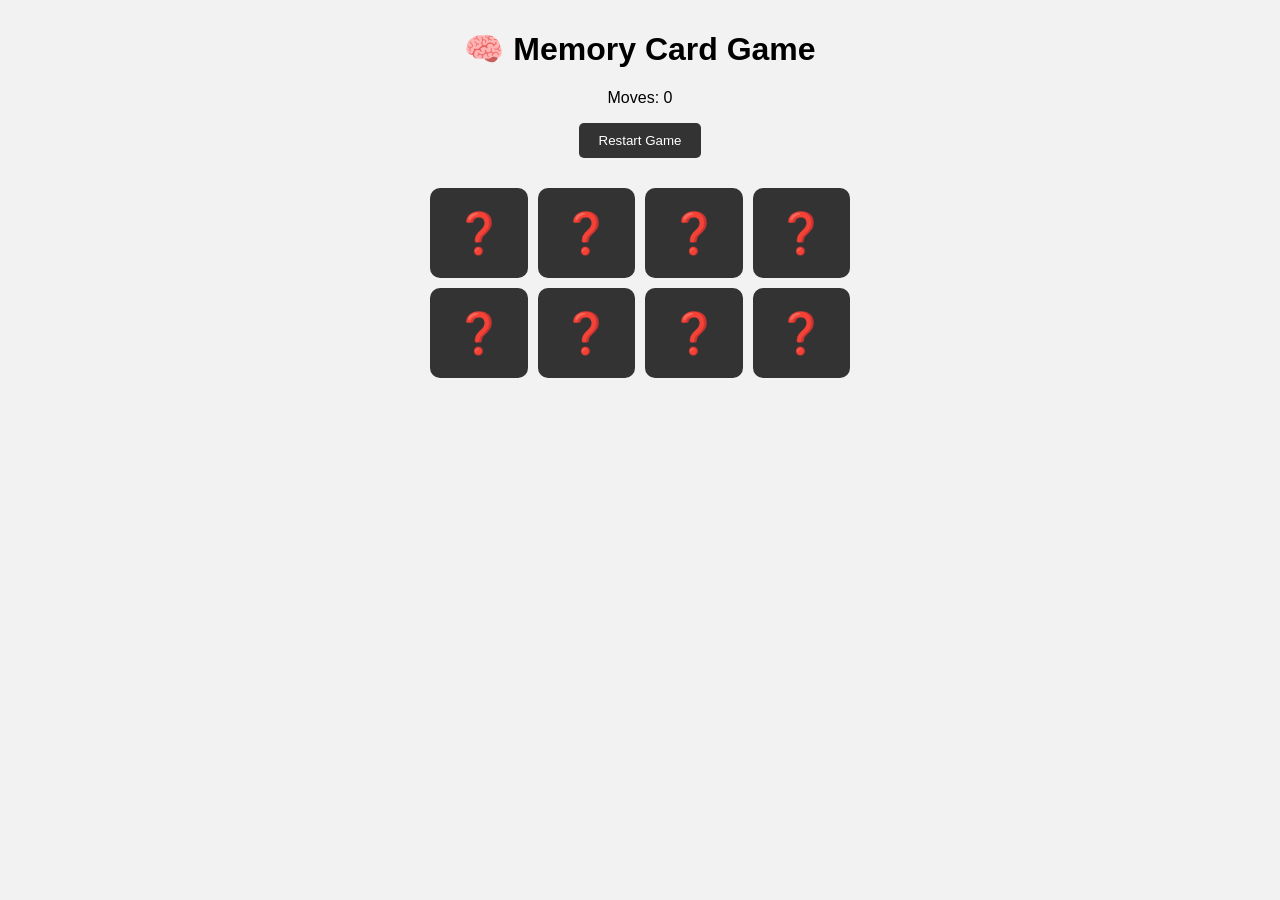
<file: Memory-Card-Game/index.html>
<!DOCTYPE html>
<html>
<head>
    <title>Memory Card Game</title>
    <link rel="stylesheet" href="style.css">
</head>

<body>

    <h1>🧠 Memory Card Game</h1>

    <div class="info">
        <p>Moves: <span id="moves">0</span></p>
        <button onclick="restartGame()">Restart Game</button>
    </div>

    <div class="game-board" id="gameBoard"></div>

    <script src="script.js"></script>

</body>
</html>
</file>
<file: Memory-Card-Game/style.css>
body {
    font-family: Arial, sans-serif;
    text-align: center;
    background-color: #f2f2f2;
}

h1 {
    margin-top: 30px;
}

.info {
    margin: 20px;
}

button {
    padding: 10px 20px;
    border: none;
    background-color: #333;
    color: white;
    cursor: pointer;
    border-radius: 5px;
}

.game-board {
    width: 420px;
    margin: 30px auto;
    display: grid;
    grid-template-columns: repeat(4, 1fr);
    gap: 10px;
}

.card {
    height: 90px;
    background-color: #333;
    color: white;
    display: flex;
    justify-content: center;
    align-items: center;
    font-size: 40px;
    cursor: pointer;
    border-radius: 10px;
}

.card.flipped {
    background-color: white;
    color: black;
}
</file>
